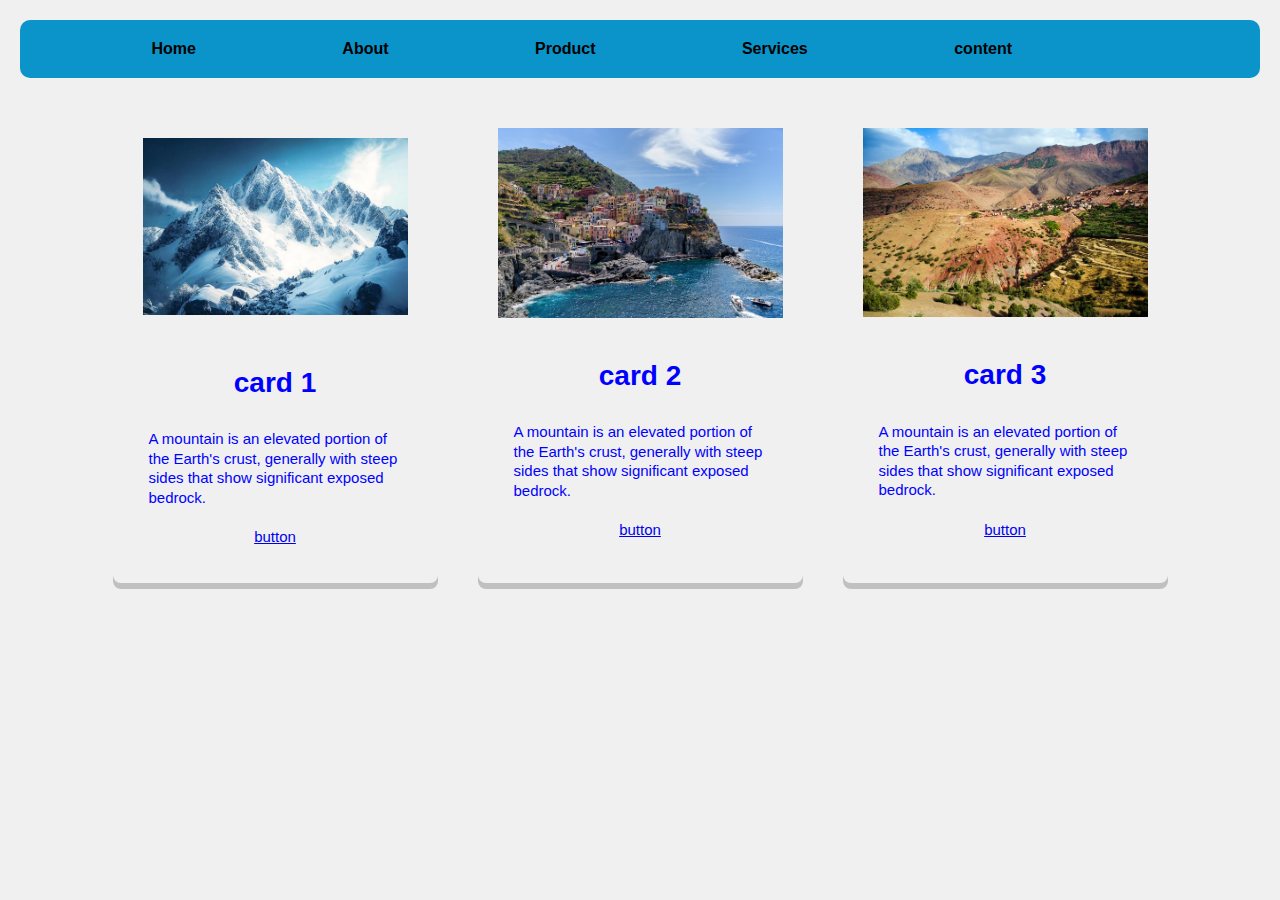
<file: Animated 1.htm-css/index.html>
<!DOCTYPE html>
<!DOCTYPE html>
<html lang="en">
<head>
    <meta charset="UTF-8">
    <meta name="viewport" content="width=device-width, initial-scale=1.0">
    <title>Animated 1</title>
    <link rel="stylesheet" href="index.css">
</head>
<body>
   <nav>
        <a href="#">Home</a>
        <a href="#">About</a>
        <a href="#">Product</a>
        <a href="#">Services</a>
        <a href="#">content</a>
        <span></span>  
    </nav>
   <div class="container">
        <div class="chheang">
            <div class="img">
            <img src="../learn.html-css/img/mountain.jpg"></div>
            <div class="keo-chheang">
                <h3>card 1</h3>
                <p>A mountain is an elevated portion of the  Earth's crust,
                generally with steep sides that show significant exposed bedrock.</p>
                <a class="img" href="https://stockcake.com/i/sunset-mountain-reflection_1446333_1036760" >button</a>
            </div>
        </div>
        <div class="chheang">
            <img src="../pratice.html-css/img/img_5terre.jpg">
            <div class="keo-chheang">
                <h3>card 2</h3>
                <p>A mountain is an elevated portion of the  Earth's crust,
                generally with steep sides that show significant exposed bedrock.</p>
                <a class="img" href="https://stockcake.com/i/sunset-mountain-reflection_1446333_1036760" >button</a>
            </div>
        </div>
        <div class="chheang">
            <img src="..//pratice.html-css/img/26.jpg">
            <div class="keo-chheang">
                <h3>card 3</h3>
                <p>A mountain is an elevated portion of the  Earth's crust,
                generally with steep sides that show significant exposed bedrock.</p>
                <a class="img" href="https://pixabay.com/images/search/mountain%20range/">button</a>
            </div>
        </div>
   </div>
</body>
</html>
</file>
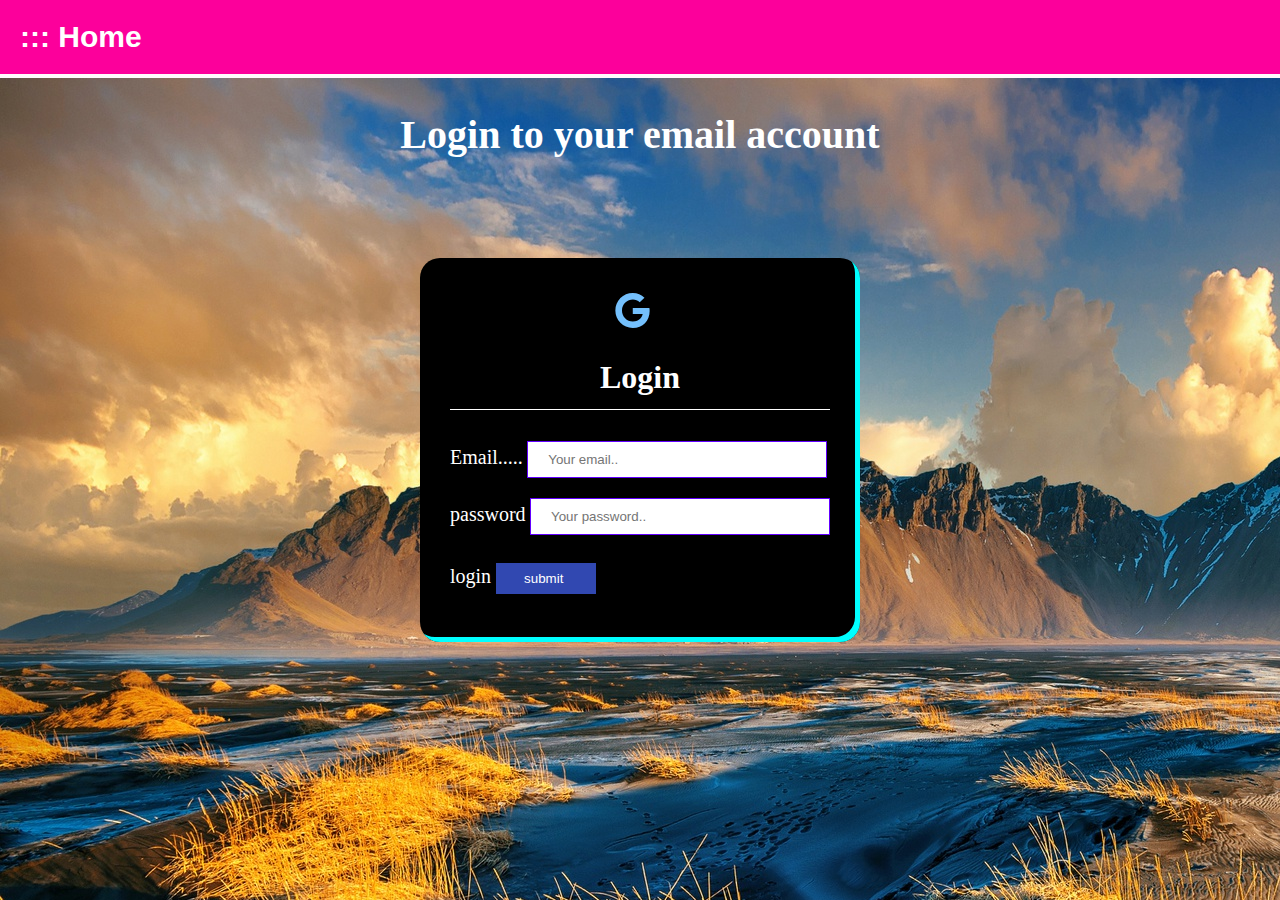
<file: index.HTML-CSS/index.HTML>
<!DOCTYPE html>
<!DOCTYPE html>
<html lang="en">
  <head>
    <meta charset="UTF-8" />
    <meta name="viewport" content="width=device-width, initial-scale=1.0" />
    <title>HTML_CSS</title>
    <link rel="stylesheet" href="index.CSS" />
  </head>
  <body>
    
   
      <h1 id="dara">::: Home </h1>

    <h2 id="account">Login to your email account</h2>
    <div class="container">
      <div>
        
        <svg id="pa" xmlns="http://www.w3.org/2000/svg" viewBox="0 0 640 640">
          <!--!Font Awesome Free v7.0.0 by @fontawesome - https://fontawesome.com License - https://fontawesome.com/license/free Copyright 2025 Fonticons, Inc.-->
          <path
            fill="#74C0FC"
            d="M564 325.8C564 467.3 467.1 568 324 568C186.8 568 76 457.2 76 320C76 182.8 186.8 72 324 72C390.8 72 447 96.5 490.3 136.9L422.8 201.8C334.5 116.6 170.3 180.6 170.3 320C170.3 406.5 239.4 476.6 324 476.6C422.2 476.6 459 406.2 464.8 369.7L324 369.7L324 284.4L560.1 284.4C562.4 297.1 564 309.3 564 325.8z"
          />
        </svg>
        
        <h1 id="momo">Login</h1>
        <form action="https://myaccount.google.com/email">
          <label id="you" for="email"> Email.....</label>
          <input
            type="text"
            id="email"
            name="firstemail"
            placeholder="Your email.."
          />
          <br />

          <label id="you" for="password">password</label>
          <input
            type="text"
            id="password"
            name="firstpassword"
            placeholder="Your password.."
          /><br />

          <label id="you" for="submit">login</label>
          <input type="submit" value="submit " />
        </form>
      </div>
    </div>
  </body>
</html>
</file>
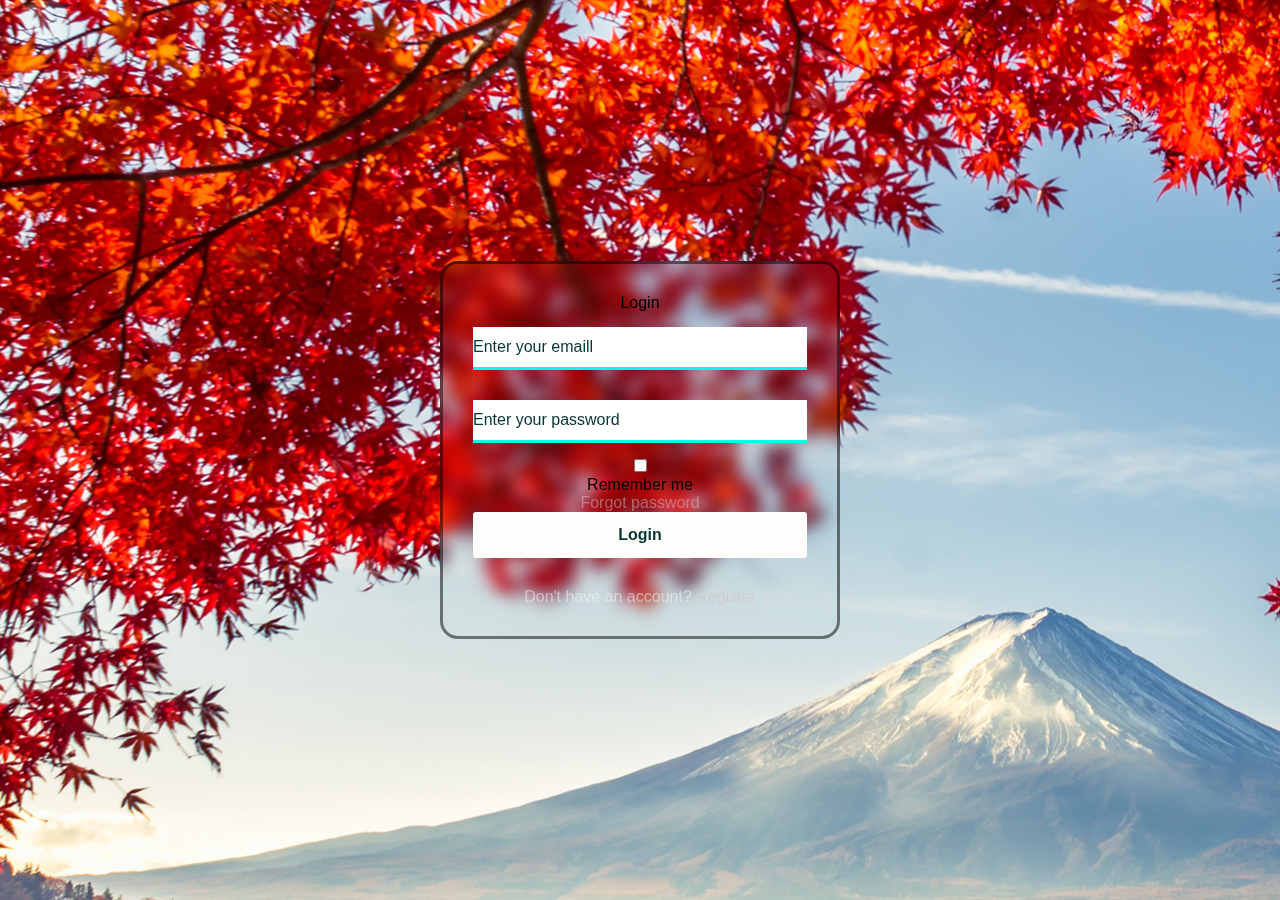
<file: learn.html-css/learn.html>
<!DOCTYPE html>
<!DOCTYPE html>
<html lang="en">
<head>
    <meta charset="UTF-8">
    <meta name="viewport" content="width=device-width, initial-scale=1.0">
    <title>learn</title>
    <link rel="stylesheet" href="learn.css">

</head>
<body>
    <div class="Login-wrapper">
        <form action="#"
        <h2>Login</h2>
        <div class="input-field">
            <input type="text" required>
            <label>Enter your emaill</label>
    </div>
    <div class="input-field">
        <input type="password"required>
        <label>Enter your password</label>
    </div>
    <div class="password-optiins">
        <label for="remember">
            <input type="checkbox"id="remember">
            <p>Remember me</p>
        </label>
        <a href="#">Forgot password</a>

    </div>
    <button type="submit">Login</button>
    <div class="account-options">
        <p>Don't have an account?  <a href="#">Register</a></p>
    </div>
    <form>
    <div>
</body>
</html>
</file>
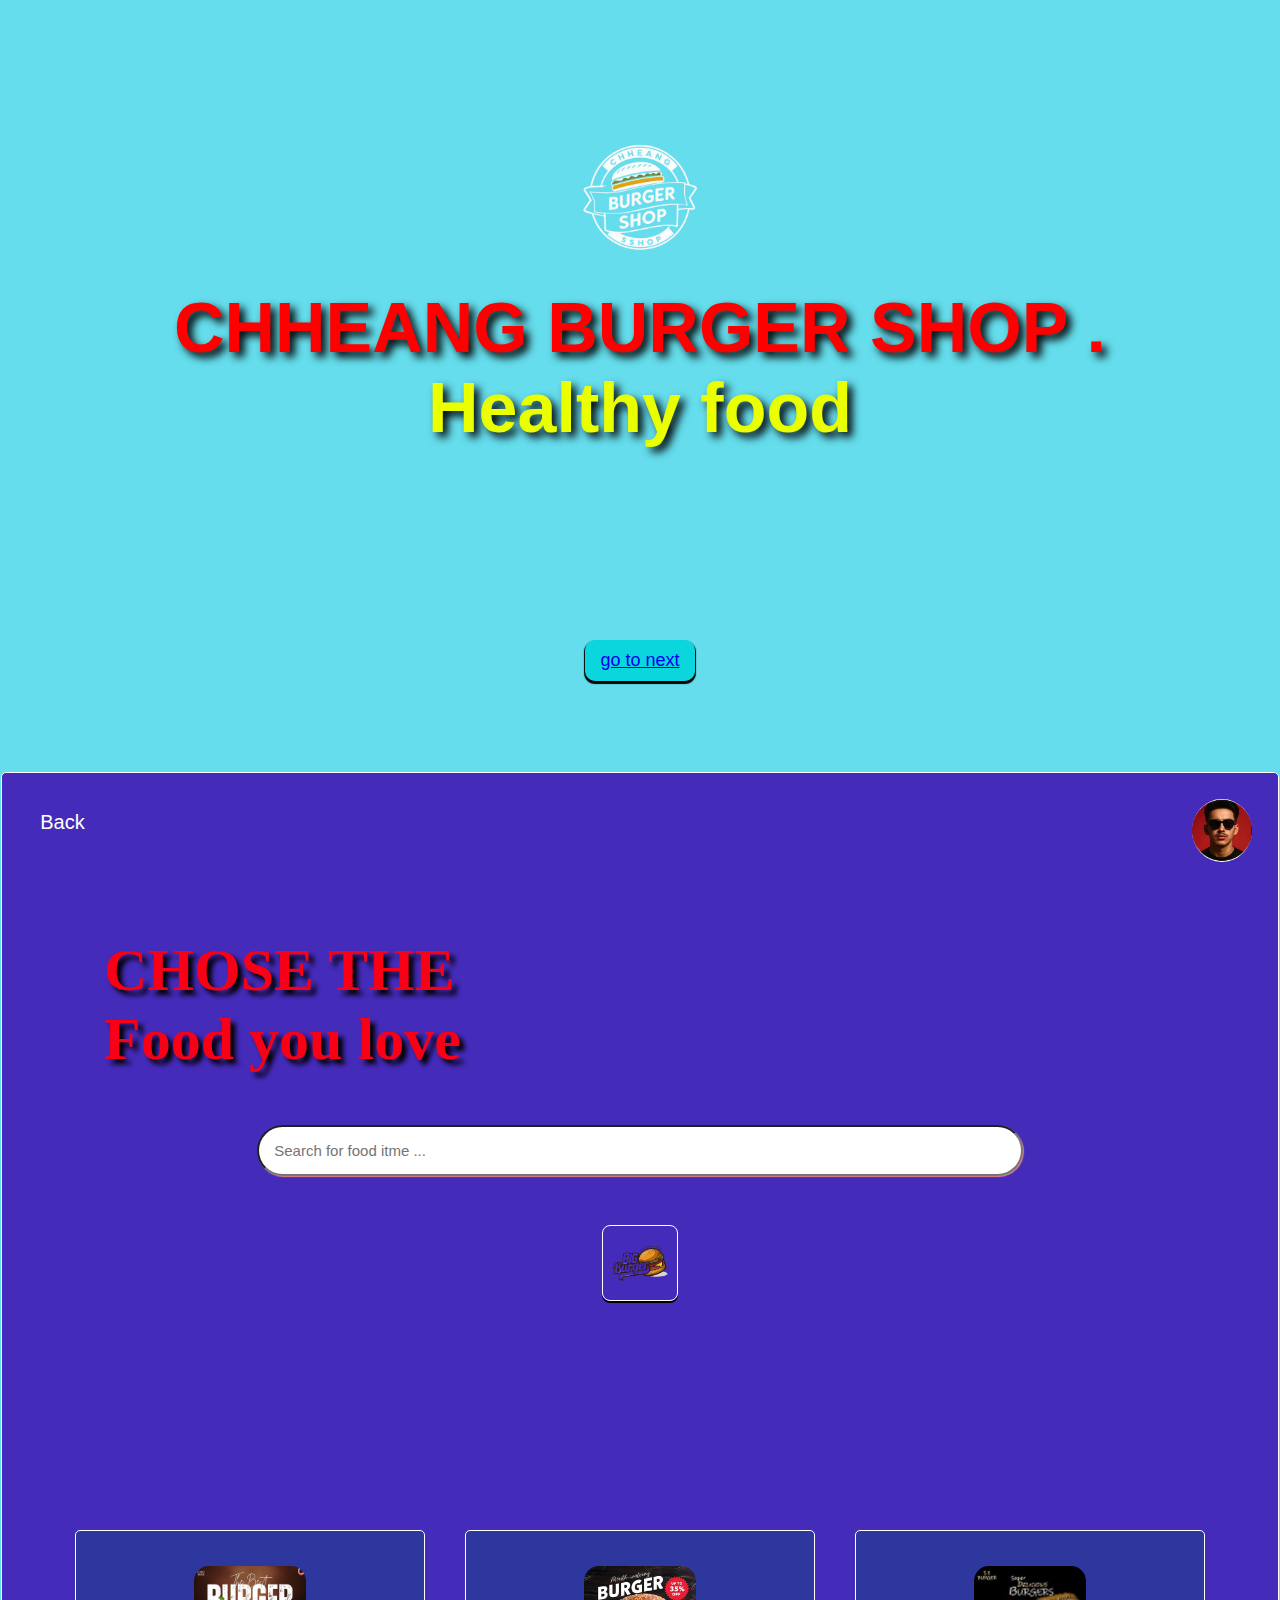
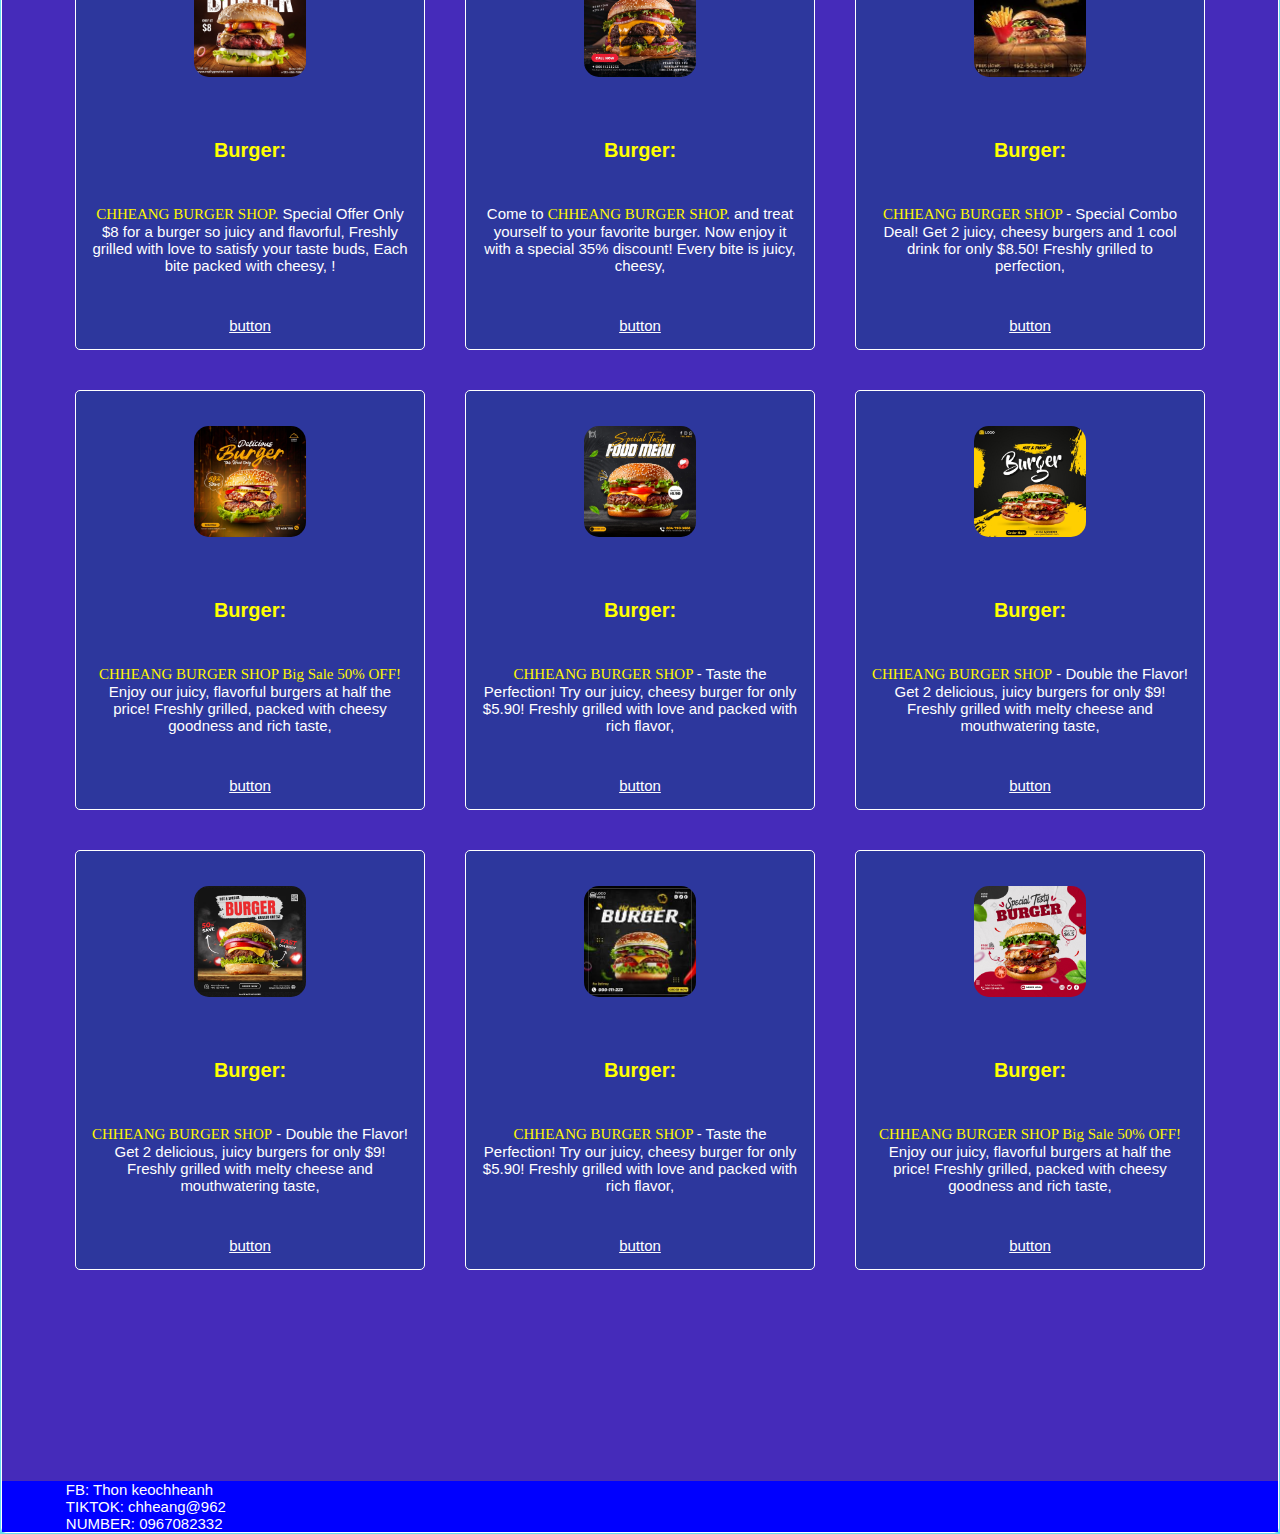
<file: MOBILE_APP/home-page.html>
<!DOCTYPE html>
<html lang="en">
  <head>
    <meta charset="UTF-8" />
    <meta name="viewport" content="width=device-width, initial-scale=1.0" />
    <title>home page</title>
    <link rel="stylesheet" href="style.css" />
  </head>
  <body>

    <div> 
     
      <div class="hero">
          <div class="heder">
              <img class="logo" src="./img/canvas.png" alt="">
              <h1 class="cbs">CHHEANG BURGER SHOP .<h1>
              <h1>Healthy food</h1>
              <button><a href="#pt">go to next</a></button>
          </div>
          
             
      
      <br><br><br><br><br>

      <div class="back">
        
            <div class="color2">
             
                <div>
                  <div id="pt">
                    <img class="photo" src="./img/photo_2025-10-03_14-30-41.jpg" alt="">
                  </div>
                </div>
                
            </div>
            <p class="para">
                 Back
            </p>
        
            

            <div>
              <div class="food">
                <h1>CHOSE THE <br> <span>Food you love</span>  </h1>
              </div>
            </div>
 
            <div class="sh">
            <div>
              <label  for="email"></label>
                <input class="search" type="text"id="search"name="firstpassword"placeholder="Search for food itme ... " >
                
            </div>
            </div>

            <div class="BGR">
            <div>
              <img class="burger" src="./img/hot-burgers-logo-illustration-modern-burgers-emblem-art-free-vector-removebg-preview.png" alt="">
             
             
            </div>
            </div>
             
            
           
            <div class="burger1">
              <div class="boxs">
                <div class="box">
                  <div class="burger3">
                  <img class="burger2" src="./img/burger4.webp" alt="">
                  <h1 class="colorburger">Burger: </h1>
                    <p id="as"><samp> CHHEANG BURGER SHOP.</samp>  Special Offer
                          Only $8 for a burger so juicy and flavorful,
                          Freshly grilled with love to satisfy your taste buds,
                          Each bite packed with cheesy, !
                        </p>
                        <a class="linkburger" href="https://www.google.com/search?client=firefox-b-d&sca_esv=bb4d93514f3ace56&sxsrf=AE3TifNgKh6MoG_zoxILBLsySlGTiuKJ-A:1759889459136&udm=2&fbs=[base64]&q=burger+design&sa=X&ved=2ahUKEwiS57iQw5OQAxVWdvUHHSIFKXMQtKgLegQIERAB&biw=1556&bih=793&dpr=1.2#sv=CAMSVhoyKhBlLXZ2TTRaMFNCWjZla3NNMg52dk00WjBTQlo2ZWtzTToOQ2lnTUt2N3l2Y2xFT00gBCocCgZtb3NhaWMSEGUtdnZNNFowU0JaNmVrc00YADABGAcgwbDRqAcwAkoKCAIQAhgCIAIoAg">button</a>
                  </div> 
                  
                  <div class="burger3">
                  <img class="burger2" src="./img/c.jpg" alt="">
                  <h1 class="colorburger">Burger:</h1>
                    <P id="as">Come to <samp>CHHEANG BURGER SHOP.</samp>  and treat yourself to your favorite burger.
                          Now enjoy it with a special 35% discount! 
                          Every bite is juicy, cheesy, 
                    </P>
                    <a class="linkburger" href="https://www.google.com/search?q=burger+design&client=firefox-b-d&sca_esv=404b834684c619">button</a>
                  </div>
                  
                  <div class="burger3">
                  <img class="burger2" src="./img/burger6.jpg" alt="">
                  <h1 class="colorburger">Burger:</h1>
                  <p id="as"><samp> CHHEANG BURGER SHOP </samp>- Special Combo Deal!
                            Get 2 juicy, cheesy burgers and 1 cool drink for only $8.50!
                            Freshly grilled to perfection, </p>
                            <a class="linkburger" href="https://www.google.com/search?client=firefox-b-d&sca_esv=bb4d93514f3ace56&sxsrf=AE3TifMKrzZyauTE6PRt2dCY3R4a_yHUXQ:1759891754461&udm=2&fbs=[base64]&q=burger+design&sa=X&ved=2ahUKEwj7sfjWy5OQAxVMcvUHHci7AKMQtKgLegQIEBAB&biw=1556&bih=793&dpr=1.2">button</a>
                  </div>

                   <div class="burger3">
                  <img class="burger2" src="./img/burger7.webp" alt="">
                  <h1 class="colorburger">Burger:</h1>
                  <p id="as"><samp> CHHEANG BURGER SHOP  Big Sale 50% OFF!</samp>
                          Enjoy our juicy, flavorful burgers at half the price!
                          Freshly grilled, packed with cheesy goodness and rich taste,
                         </p>
                          <a class="linkburger" href="https://www.google.com/search?client=firefox-b-d&sca_esv=bb4d93514f3ace56&sxsrf=AE3TifNgKh6MoG_zoxILBLsySlGTiuKJ-A:1759889459136&udm=2&fbs=[base64]&q=burger+design&sa=X&ved=2ahUKEwiS57iQw5OQAxVWdvUHHSIFKXMQtKgLegQIERAB&biw=1556&bih=793&dpr=1.2#sv=CAMSVhoyKhBlLXE0aWRIdlZBSGFyZmZNMg5xNGlkSHZWQUhhcmZmTToOR2ZoQXJKeHMtVWs5Y00gBCocCgZtb3NhaWMSEGUtcTRpZEh2VkFIYXJmZk0YADABGAcguLjWhAIwAkoKCAIQAhgCIAIoAg">button</a>
                  </div>

                  <div class="burger3">
                  <img class="burger2" src="./img/buger9.webp" alt="">
                  <h1 class="colorburger">Burger:</h1>
                  <p id="as"><samp> CHHEANG BURGER SHOP </samp>- Taste the Perfection!
                          Try our juicy, cheesy burger for only $5.90!
                          Freshly grilled with love and packed with rich flavor,
                          </p>
                          <a class="linkburger" href="https://www.google.com/search?client=firefox-b-d&sca_esv=bb4d93514f3ace56&sxsrf=AE3TifMKrzZyauTE6PRt2dCY3R4a_yHUXQ:1759891754461&udm=2&fbs=[base64]&q=burger+design&sa=X&ved=2ahUKEwj7sfjWy5OQAxVMcvUHHci7AKMQtKgLegQIEBAB&biw=1556&bih=793&dpr=1.2#sv=CAMSURoyKhBlLXRUNkREOTRBVkRTOUJNMg50VDZERDk0QVZEUzlCTToOeERZLTQtVWZHZ01FeU0gBCoXCgFzEhBlLXRUNkREOTRBVkRTOUJNGAEwARgHIICWp84GMAJKCggCEAIYAiACKAI">button</a>
                  </div>

                   <div class="burger3">
                  <img class="burger2" src="./img/burger8.jpg" alt="">
                  <h1 class="colorburger">Burger:</h1>
                  <p id="as"><samp>CHHEANG BURGER SHOP</samp>  - Double the Flavor!
                          Get 2 delicious, juicy burgers for only $9!
                          Freshly grilled with melty cheese and mouthwatering taste,
                         </p>
                          <a class="linkburger" href="https://www.google.com/search?client=firefox-b-d&sca_esv=bb4d93514f3ace56&sxsrf=AE3TifMKrzZyauTE6PRt2dCY3R4a_yHUXQ:1759891754461&udm=2&fbs=[base64]&q=burger+design&sa=X&ved=2ahUKEwj7sfjWy5OQAxVMcvUHHci7AKMQtKgLegQIEBAB&biw=1556&bih=793&dpr=1.2#sv=CAMSVhoyKhBlLTlrSkl3cHhjU21scHRNMg45a0pJd3B4Y1NtbHB0TToOVkoxNmZKWjlDX2V5YU0gBCocCgZtb3NhaWMSEGUtOWtKSXdweGNTbWxwdE0YADABGAcgyIqSrgYwAkoKCAIQAhgCIAIoAg">button</a>
                  </div>

                  

                   <div class="burger3">
                  <img class="burger2" src="./img/burger13.avif" alt="">
                  <h1 class="colorburger">Burger:</h1>
                  <p id="as"><samp>CHHEANG BURGER SHOP</samp>  - Double the Flavor!
                          Get 2 delicious, juicy burgers for only $9!
                          Freshly grilled with melty cheese and mouthwatering taste,
                         </p>
                          <a class="linkburger" href="https://www.google.com/search?client=firefox-b-d&sca_esv=d14af1df391cf56f&sxsrf=AE3TifOxi4aofTNptD0d5O5a0kfUYzdYCg:1760430944854&q=psd+burger+poster+design&uds=[base64]&udm=2&sa=X&ved=2ahUKEwjBpvqopKOQAxWQ3jQHHWOXN9IQxKsJKAN6BAgQEAE&ictx=0&biw=1556&bih=793&dpr=1.2#sv=CAMSVhoyKhBlLUtXNkMtY2ROREk5aFZNMg5LVzZDLWNkTkRJOWhWTToOVmUyZGZzR3RtTE9Rak0gBCocCgZtb3NhaWMSEGUtS1c2Qy1jZE5ESTloVk0YADABGAcg04mruAYwAkoKCAIQAhgCIAIoAg">button</a>
                  </div>

                  <div class="burger3">
                  <img class="burger2" src="./img/burger12.jpg" alt="">
                  <h1 class="colorburger">Burger:</h1>
                  <p id="as"><samp> CHHEANG BURGER SHOP </samp>- Taste the Perfection!
                          Try our juicy, cheesy burger for only $5.90!
                          Freshly grilled with love and packed with rich flavor,
                          </p>
                          <a class="linkburger" href="https://www.google.com/search?client=firefox-b-d&sca_esv=d14af1df391cf56f&sxsrf=AE3TifOxi4aofTNptD0d5O5a0kfUYzdYCg:1760430944854&q=psd+burger+poster+design&uds=[base64]&udm=2&sa=X&ved=2ahUKEwjBpvqopKOQAxWQ3jQHHWOXN9IQxKsJKAN6BAgQEAE&ictx=0&biw=1556&bih=793&dpr=1.2#sv=CAMSVhoyKhBlLWh1X1NpQ294ejZldzhNMg5odV9TaUNveHo2ZXc4TToOUVB0SXJpVS1uY3F4b00gBCocCgZtb3NhaWMSEGUtaHVfU2lDb3h6NmV3OE0YADABGAcg-qz4ngYwAkoKCAIQAhgCIAIoAg">button</a>
                  </div>

                   <div class="burger3">
                  <img class="burger2" src="./img/burger11.jpg" alt="">
                  <h1 class="colorburger">Burger:</h1>
                  <p id="as"><samp> CHHEANG BURGER SHOP  Big Sale 50% OFF!</samp>
                          Enjoy our juicy, flavorful burgers at half the price!
                          Freshly grilled, packed with cheesy goodness and rich taste,
                         </p>
                          <a class="linkburger" href="https://www.google.com/search?q=burger+design&client=firefox-b-d&sca_esv=d14af1df391cf56f&udm=2&biw=756&bih=793&sxsrf=AE3TifN3M9JLfZwZAf7NOO0C_A3FYJedUg%3A1760430431082&ei=XwnuaNnlBOjT2roP9JjM4Q8&oq=burger+d&gs_lp=[base64]&sclient=gws-wiz-img#sv=CAMSVhoyKhBlLVgwRlZOUERyc21SSi1NMg5YMEZWTlBEcnNtUkotTToOd0NubFh4clBvZ0NjdU0gBCocCgZtb3NhaWMSEGUtWDBGVk5QRHJzbVJKLU0YADABGAcgosjLzQkwAkoKCAIQAhgCIAIoAg">button</a>
                  </div>

                </div>
              </div>
            </div>

            <div class="color3">
            <div class="go">
              <p>FB: Thon keochheanh</p>
              <p>TIKTOK: chheang@962</p>
              <p>NUMBER: 0967082332</p>
            </div>
          </div>
          

          
               
      </div>
    <div>
        
  </body>
</html>
</file>
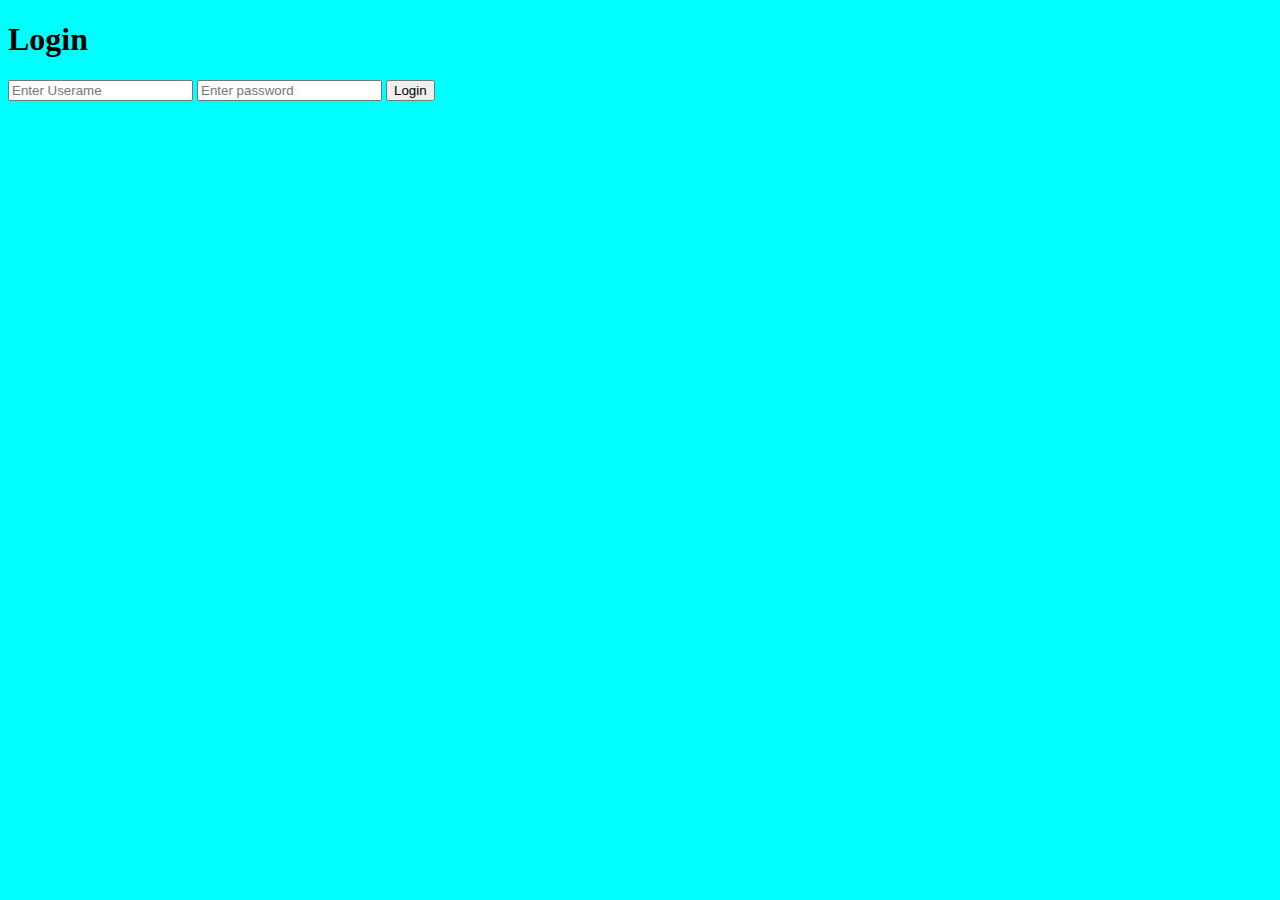
<file: pratice.html-css/pratice.html>
<!DOCTYPE html>
<!DOCTYPE html>
<html lang="en">
<head>
    <meta charset="UTF-8">
    <meta name="viewport" content="width=device-width, initial-scale=1.0">
    <title>Login</title>
    <link rel="stylesheet" href="pratice.css">
</head>
<body>
    <form action=""class="form">
        <h1>Login</h1>
        <input type="email" name="email"class="box" placeholder="Enter Userame">
        <input type="password" name="password" class="box" placeholder="Enter password">
        <input type="submit" value="Login">
    </form>



</body>
</html>
</file>
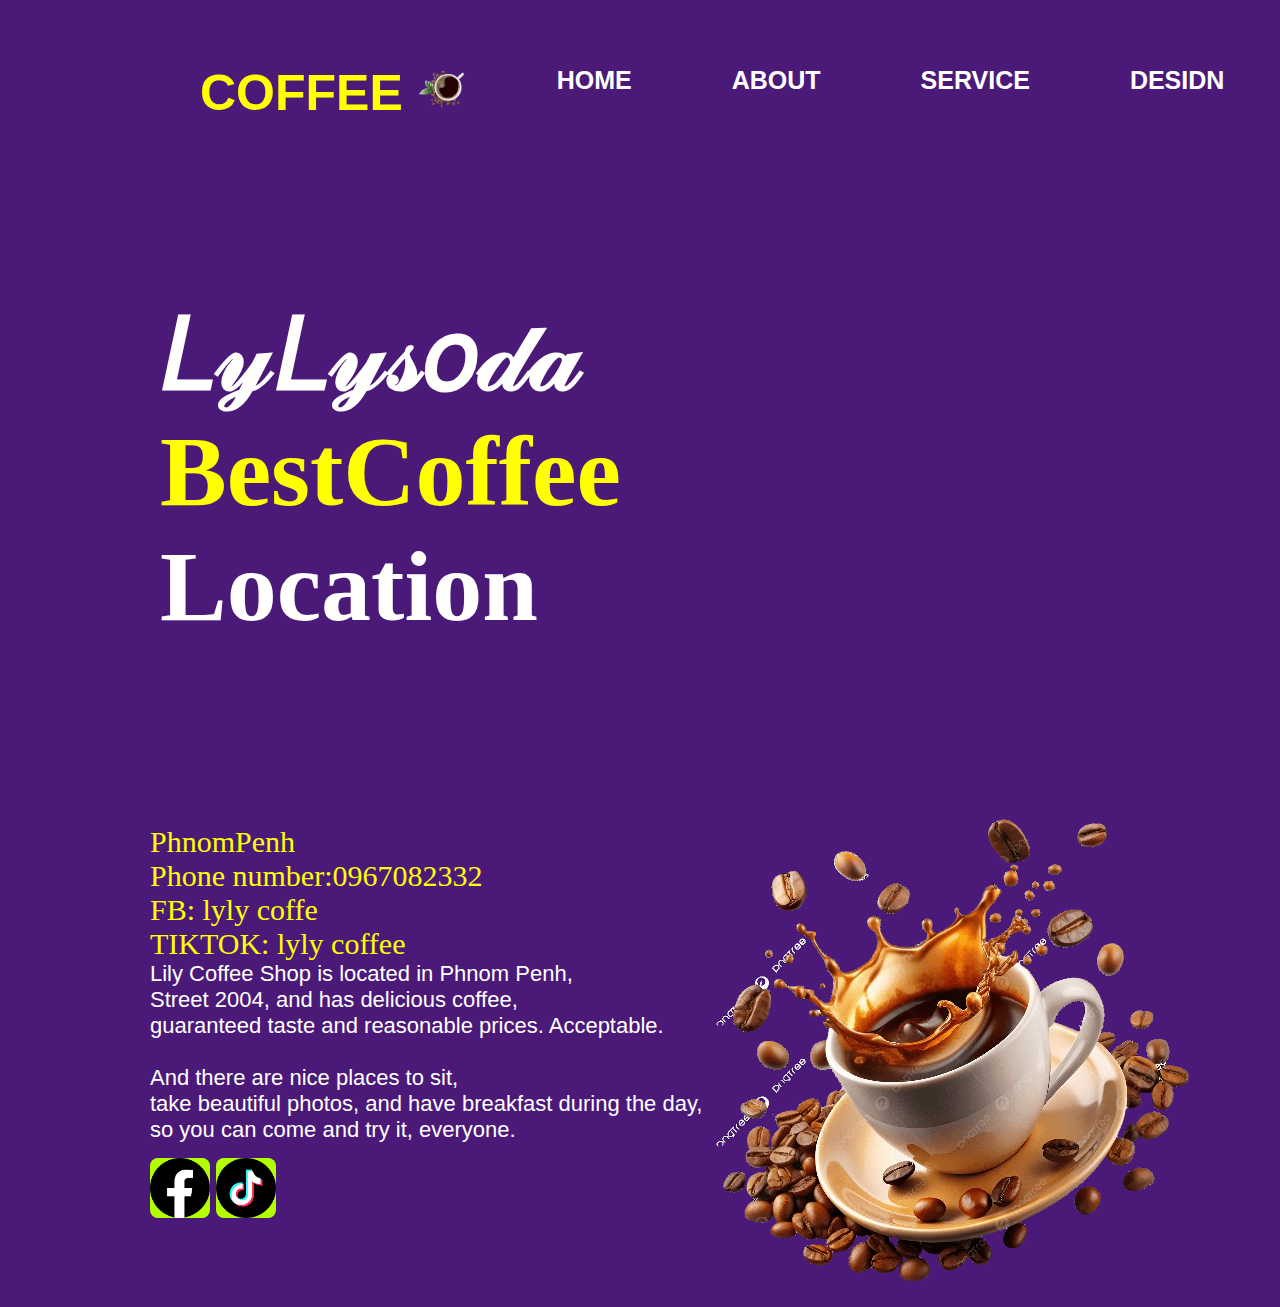
<file: Website.html-css/Study.html>
<!DOCTYPE html>
<!DOCTYPE html>
<html lang="en">
<head>
    <meta charset="UTF-8">
    <meta name="viewport" content="width=device-width, initial-scale=1.0">
    <title>study</title>
    <link rel="stylesheet" href="study.css">
</head>
<body>
    <div class="container">
        <div class="icon">
        <h1 class="logo">COFFEE <img class="kaver" src="../learn.html-css/img/1000_F_286531991_slAStlBZahYxouKAr0gtp9Wvt0dDTToB-removebg-preview.png" alt=""></h1>
        </div>
        <div class="navber">
            <div class="icon">
                <div class="coffee">
                    <ul>
                        <li><a href="#">HOME</a></li>
                        <li><a href="#">ABOUT</a></l=i>
                        <li><a href="#">SERVICE</a></li>
                        <li><a href="#">DESIDN</a></li>
                        <li><a href="#">CONTACT</a></li>
                    </ul>
                </div>
            </div>
        </div>
        <div class="cfe">
            <h2 class="cfe">𝐿𝓎𝐿𝓎𝓈𝑜𝒹𝒶 <br><span>BestCoffee</span>
                Location </h2>
        </div>
        <div class="pp">
            <div>
                <p class="bottom-text"><span> PhnomPenh
                    <br>Phone number:0967082332 <br> FB: lyly coffe <br> TIKTOK: lyly coffee</span>
                    <br>Lily Coffee Shop is located in Phnom Penh, 
                    <br> Street 2004, and has delicious coffee, 
                    <br> guaranteed taste and reasonable prices. Acceptable.
                    <br> 
                    <br>And there are nice places to sit, <br>
                     take beautiful photos, and have breakfast during the day, <br>
                      so you can come and try it, everyone. <br>
                      
                      <img  class="ft" src="../learn.html-css/img/1713419302Black_Facebook_PNG.webp" alt="">
                      <img class="ft" src="../learn.html-css/img/tik-tok-png-logo-dad7.webp" alt="">
                </p>
                
            </div>
        </div>
        <div>
            <img class="cf" src="../website2.HTML-CSS/img/pngtree-flying-cup-of-coffee-with-splash-and-png-image_15739217-removebg-preview.png" alt="">
            
        </div>
      


</body>
</html>
</file>
<file: Animated 1.htm-css/index.css>
* {
  margin: 0px;
  padding: 10px;
  box-sizing: border-box;
  font-family: sans-serif;
  
}
nav{
  background-color: rgb(10, 148, 202);
  padding: 10px;
  display: flex;
  justify-content: space-evenly;
  border-radius: 10px;
}
nav a{
  color: black;
  font-weight: bold;
  text-decoration: none;
  margin: 0 15px;
 

 
}
nav a:hover {
  text-decoration: underline;
}


body {
  background-color: #f0f0f0;
 
}

.container {
  display: flex;
  justify-content: center;
  
}
.keo-chheang {
 
  
  border-top: none;
  display: flex;
  justify-content: center;
  flex-wrap: wrap;
}
.chheang {
  width: 325px;
  background-color: #f0f0f0;
  border-radius: 8px;
  overflow: hidden;
  box-shadow: 0px 6px 0px rgba(0, 1, 2, 0.2);
  margin: 20px;


}
.chheang img {


  width: 100%;
  height: auto;
}
.keo-chheang {
  padding: 16px;
}
.keo-chheang h3 {
  font-size: 28px;
  margin-bottom: 8px;
}
.keo-chheang {
  color: blue;
  font-size: 15px;
  line-height: 1.3;
}
</file>
<file: index.HTML-CSS/index.CSS>
body

{
      background-image: url(../learn.html-css/img/vestrahorn-mountains-stokksnes-iceland\(2\).jpg);
      margin: 0 auto;
      height: 100vh;
      align-items: center;    
      font-family: Arial, sans-serif;
}
.container{
    
    margin: 0 auto;
    display: flex;
    justify-content: center; 
    border-radius: 20px;
    background-color: black;
    padding: 30px;
    box-shadow:inset -5px -5px aqua;
    width: fit-content;
    margin:100px auto; 

}
#account{
    text-align: center;
    color:white;
    font-size: 40px;
    font-family: 'Times New Roman', Times, serif;
    
}
      
#dara{
    margin-top: 0;
    border-bottom: 4px solid rgb(255, 252, 252);
    padding: 20px;
    background-color:rgb(252, 0, 155);
    font-size: 30px;
    color:white;
    
}
#you{
    color: white;
    font-family: 'Times New Roman', Times, serif;
    font-size: 20px;
}



#pa{
   height: 45px;
   padding-left: 160px;
}

#momo {
   
  height: 30px;
  color: white;
  border-bottom: 1px solid white;
  text-align: center;  
  padding: 0 0 20px 0;
  font-family: 'Times New Roman', Times, serif;
}


input[type=text], select

 {
    width: 300px;
    padding: 10px 20px;
    margin: 10px 0;
    display: inline-block;
    border: 1px solid rgb(98, 0, 255);
    box-sizing: border-box;
 }
 input[type=submit] {
    width: 100px;
    background-color: #3148b1;
    color: white;
    padding: 8px 20px;
    margin: 18px 0;
    border: none;
    cursor: pointer;
 }

 input[type=submit] :hover{
     background:#053631;
    color: #f7f7f7;
    border-color: #053631;
    
 }
</file>
<file: learn.html-css/learn.css>
* {
    margin: 0;
padding: 0;
box-sizing: border-box;
font-family: "Poppins",sans-serif;
overflow: hidden;
}
body {
   display: flex;
   align-items: center;
   justify-content: center;
   min-height: 100vh;
   width: 100%;
   background-image: url(../learn.html-css/img/image.jpg) ;
   
  


}
body::before{
    content: "";
    position: absolute;
    width: 100%;
    }
.Login-wrapper{
width:400px;
padding:30px;
border:3px solid #00000080;
border-radius: 18px;
text-align: center;
backdrop-filter: blur(8px);
}
form{
    display: flex;
    flex-direction: column;
}
form h2 {
    font-size: 2rem;
    color: #00ffe5;
    margin-bottom: 20px;
}
.input-field{
    position:relative ;
    margin: 15px 0;
    border-bottom: 3px solid #00ffe5;
}
.input-field input {
    width: 100%;
    height: 40px;
    background:white;
    border: none;
    outline: none;
    color: #053631;
    font-size: 1rem;

}
.input-field label{
    position: absolute;
    top: 50%;
    left: 0;
    transform: translateY(-50%);
    color: #053631;
    font-size: 1rem;
    pointer-events: none;
    transition:0.3s ease ;
}
.password-options{
display: flex;
align-items: center;
justify-content: space-between;
margin: 25px 0.35px 0;
color: #f7f7f7;

}
.password-options label{
    display: flex;
    align-items: center;
}
#remember{
    accent-color: #09a3f0;
}
.password-options label p{
    margin-left: 8 px;
}
.Login-wrapper a{
color: #d3bfbf80;
text-decoration: none;
}
.Login-wrapper a:hover{
    text-decoration: underline;
}
button{
    background: #fffcfc;
    color: #053631;
    font-size: 1rem;
    font-weight: 600;
    padding: 12px 20px;
    border-radius: 3px;
    border: 2px solid transparent;
    cursor: pointer;
    transition: 0.3s ease;
    user-select: none;
    outline: none;
    -webkit-top-highlight-color:transparent;

}

button:hover{
    background:#053631;
    color: #f7f7f7;
    border-color: #053631;
}
.account-options{
    text-align: center;
    margin-top: 30px;
    color: #fafafa80;
}
</file>
<file: MOBILE_APP/style.css>
* {
  margin: 0 auto;
  padding: 0;
  box-sizing: border-box;
}

body {
  background: rgb(101, 221, 236);
  font-family: Arial, Helvetica, sans-serif;
}
.to {
  background: rgb(252, 253, 253);
  width: 100%;
  padding: 100px;
}
.logo {
  width: 140px; /* desktop size */
  display: block;
  margin: 20px auto;
  margin-top: 10%;
}
@media (max-width: 768px) {
  .logo {
    width: 110px; /* phone size */
    margin-top: 5px;
  }
  .cbs {
    font-size: 42px;
  }
  .heder {
    font-size: 24px;
    margin-top: 30px;
  }
  .heder button {
    font-size: 16px;
    padding: 8px 12px;
  }
  .next {
    font-size: 18px;
    width: auto;
    padding: 10px 22px;
  }

  .p {
    margin-top: 20px;
    padding: 12px;
  }
}

.cbs {
  color: red;
  font-size: 70px;
  text-shadow: 5px 5px 9px #000000;
  text-align: center;
  font-family: "Gill Sans", "Gill Sans MT", Calibri, "Trebuchet MS", sans-serif;
}

.heder {
  text-align: center;
  margin-top: 50px;
  font-size: 35px;
  color: rgb(234, 255, 0);
  text-shadow: 5px 5px 9px #000000;
  font-family: "Gill Sans", "Gill Sans MT", Calibri, "Trebuchet MS", sans-serif;
}
.heder button {
  margin-top: 20px;
  border: none;
  background: #0cd6dd;
  padding: 10px 15px;
  font-size: 18px;
  border-radius: 10px;
  box-shadow: 0px 2px 1px 1px;
  cursor: pointer;
  transition: 0.2s ease-in-out;
  margin-top: 15%;
}
.heder button:hover {
  transform: scale(1.05);
  box-shadow: 0px 4px 6px yellow;
}

.photo {
  width: 60px;
  border-radius: 50%;
  float: right;
  margin: 2%;
}
.para {
  margin: 3%;
  color: white;
  font-size: 20px;
}
.para:hover {
  width: 4%;
  border-radius: 10px;
}

.back {
  border: 1px solid white;
  background: rgb(69, 43, 186);
  margin: 1px;
  border-radius: 5px;
  font-size: 30px;
}
.backhome {
  width: 60px;
  margin: 1%;
}

.food {
  color: rgb(248, 0, 21);
  text-shadow: 5px 5px 5px #000000;
  margin: 8%;
  font-family: Cambria, Cochin, Georgia, Times, "Times New Roman", serif;
}
.sh {
  text-align: center;
  margin-top: -5%;
}
.search {
  width: 60%;
  padding: 15px;
  margin: 1%;
  border-radius: 30px;
  font-size: 15px;
  box-shadow: 1px 1px 1px rgb(224, 130, 130);
}
.burger {
  width: 15%;
  border: 1px solid white;
  border-radius: 8px;
  margin: 10px;
  box-shadow: 0px 2px 0px black;
}
.burger:hover {
  box-shadow: 0 8px 8px 0 rgb(24, 14, 16);
}
.BGR {
  width: 40%;
  text-align: center;
  margin-top: 2%;
}
.burger1 {
  display: flex;
  flex-wrap: wrap;
  justify-content: center;
  gap: 10px;
  padding: 10%;
  margin: 5%;
}
.box {
  display: grid;
  grid-template-columns: repeat(3, 1fr);
}
.burger3 {
  margin: 20px;
  border: 1px solid white;
  grid-template-columns: repeat(3, 1fr);
  background: rgb(45, 55, 157);
  border-radius: 5px;
  width: 350px;
  height: 420px;
  display: flex;
  flex-direction: column;
  align-items: center;
  justify-content: space-between;
  padding: 15px;
  box-sizing: border-box;
}
.burger3 {
  transition: transform 0.5s ease;
}
.burger3:hover {
  box-shadow: 0 3px 3px 3px red;
}

.burger2 {
  width: 35%;
  margin: 20px;
  border-radius: 15px;
}
.burger2 {
  transition: transform 0.5s ease;
}
.burger2:hover {
  box-shadow: 0 3px 3px 4px rgb(202, 17, 54);
  transform: translateY(-30px);
  .info {
    transition: transform 0, 4s ease, box-shadow 0, 4s ease;
  }
  @keyframes bounce {
    0%,
    20%,
    50%,
    80%,
    100% {
      transform: translateY(0);
    }
  }
  .food:hover {
    animation: bounce 8s;
  }
}
.colorburger {
  color: rgb(255, 255, 0);
  font-size: 20px;
}
.pb {
  font-size: 15px;
  color: white;
  margin: 10px;
  font-family: "Lucida Sans", "Lucida Sans Regular", "Lucida Grande",
    "Lucida Sans Unicode", Geneva, Verdana, sans-serif;
}
.boxs {
  display: grid;
  grid-template-columns: auto auto;
  text-align: center;
}
#as {
  font-size: 15px;
  color: white;
  font-family: "Lucida Sans", "Lucida Sans Regular", "Lucida Grande",
    "Lucida Sans Unicode", Geneva, Verdana, sans-serif;
}
#as samp {
  color: rgb(255, 247, 0);
  font: bold;
  font-family: "Times New Roman", Times, serif;
}
.linkburger {
  color: white;
  font-size: 15px;
  border-radius: 5px;
  font-family: "Lucida Sans", "Lucida Sans Regular", "Lucida Grande",
    "Lucida Sans Unicode", Geneva, Verdana, sans-serif;
}
.linkburger:hover {
  box-shadow: 0 4px 4px 0 rgb(238, 4, 43);
}
.color3 {
  background-color: blue;
}
.go {
  color: white;
  font-size: 15px;
  margin-left: 5%;
  font-family: "Lucida Sans", "Lucida Sans Regular", "Lucida Grande",
    "Lucida Sans Unicode", Geneva, Verdana, sans-serif;
}
</file>
<file: pratice.html-css/pratice.css>
body {
  background-color: aqua;
}

#css {
  
  color: white;
  background-color: red;
}
</file>
<file: Website.html-css/study.css>
body
{
    margin: 0;
    padding: 0;
    background: rgb(75, 26, 121);
    display: flex;
    min-height: 100vh;
    flex-direction: column;
    

}
.navber {
  
  height: 75px;
  margin: auto;
  
}

.icon {

  float: left;

}

.logo {
  
  color: yellow;
  font-size: 50px;
  font-family: Arial;
  padding-left: 200px;
  float: left;
  padding-top: 30px;
  
}
.kaver
{
  width: 50px;
}


.coffee {
  width: 20px;
  float: left;
  height: 70px;
  float: right;
}
ul {
  float: left;
  display: flex;
  justify-content: space-between;
  text-align: center;
  margin-left: 50% 30%;
 
  
}
ul li {
  list-style: none;
  font-size: 18px;
  margin: 50px;
  
  
  
}
ul li a {
  text-decoration: none;
  color: #fff;
  font-family: Arial;
  font-weight: bold;
  transition: 0.4s ease-in-out;
  font-size: 25px;
  
  
}
ul li a:hover {
  color: #b3ff00;
   
}
.cfe{
  width: 2px;
  padding: 70px;
  color: rgb(255, 255, 253);
  font-size: 100px;
  font-family: 'Times New Roman', Times, serif;
  margin-left: 10px;

  
}
.cfe span{
  color:yellow
}
.pp{
  margin-top:-5%;
  
}

.bottom-text
{
  
  color: rgb(255, 255, 255);
  font-size: 22px;
  font-family: sans-serif;
  margin-left: 150px;
  float: left;
}
.bottom-text span{
  color:yellow;
  font-size: 30px;
  font-family: 'Gill Sans';
}
.ft
{
  width: 60px;
  margin-bottom: -10%;
  background-color: #b3ff00;
  border-radius: 8px;
}
</file>
